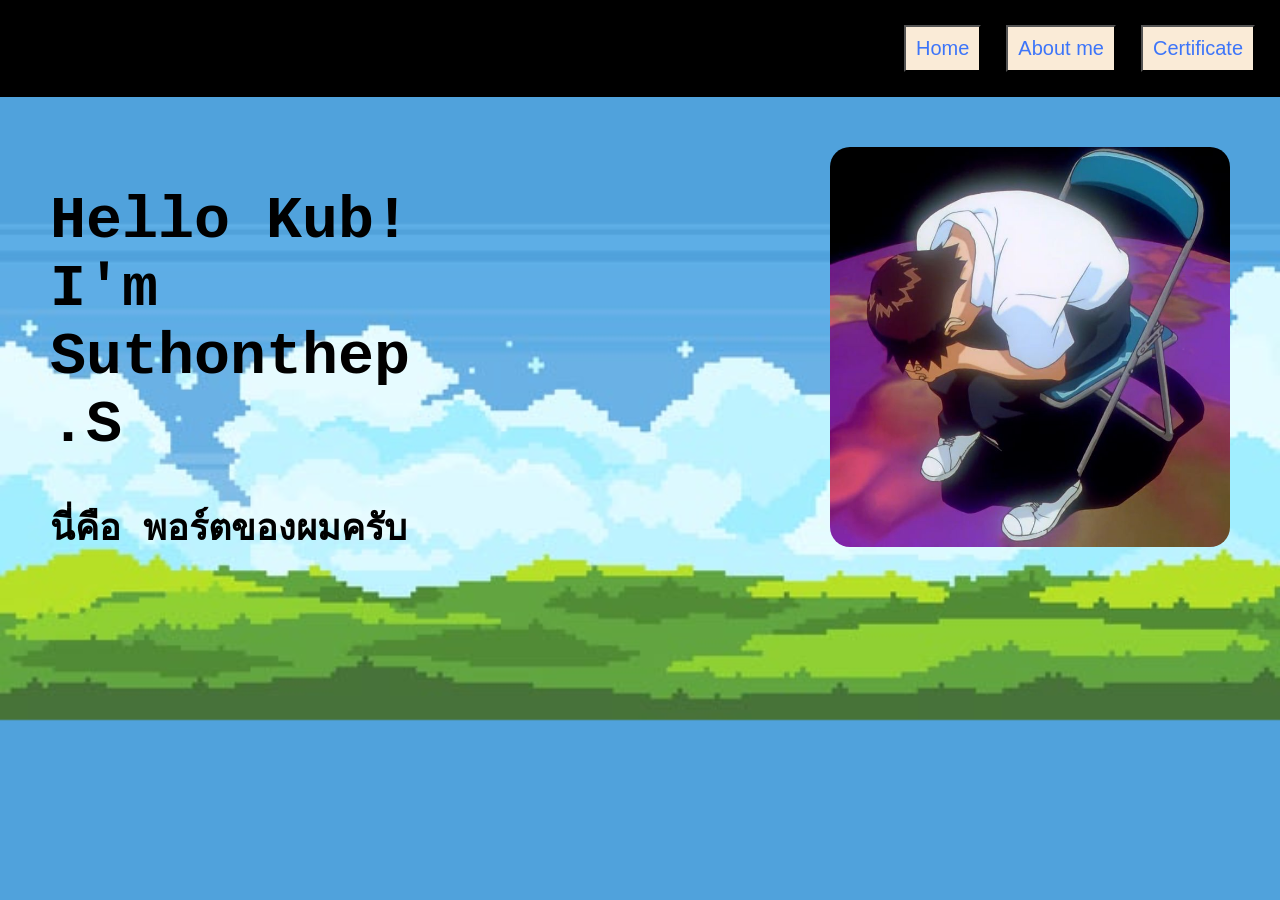
<file: index.html>
<!doctype html>
<html lang="en">
  <head>
    <meta charset="UTF-8" />
    <meta name="viewport" content="width=device-width, initial-scale=1.0" />
    <title>My portfio</title>
    <link rel="stylesheet" href="./css/stylr.css" />
  </head>
  <body>
    <div class="Box">
  
      <button id="btn-1" class="b1">Home</button>
      <button id="btn-2" class="b1">About me</button>
      <button id="btn-3" class="b1">Certificate</button>
    </div>

    <div class="containerPic">
      <div class="passage">
        <h1>
          Hello Kub!<br />
          I'm Suthonthep .S
        </h1>

        <p class="keyword">นี่คือ พอร์ตของผมครับ</p>
      </div>
      <img
        src="./img/Shibnji.jpg"
        alt="Shinji siting on chair"
        height="400px"
        style="border-radius: 20px"
      />
    </div>
    <script src="./js/js.js"></script>
  </body>
</html>
</file>
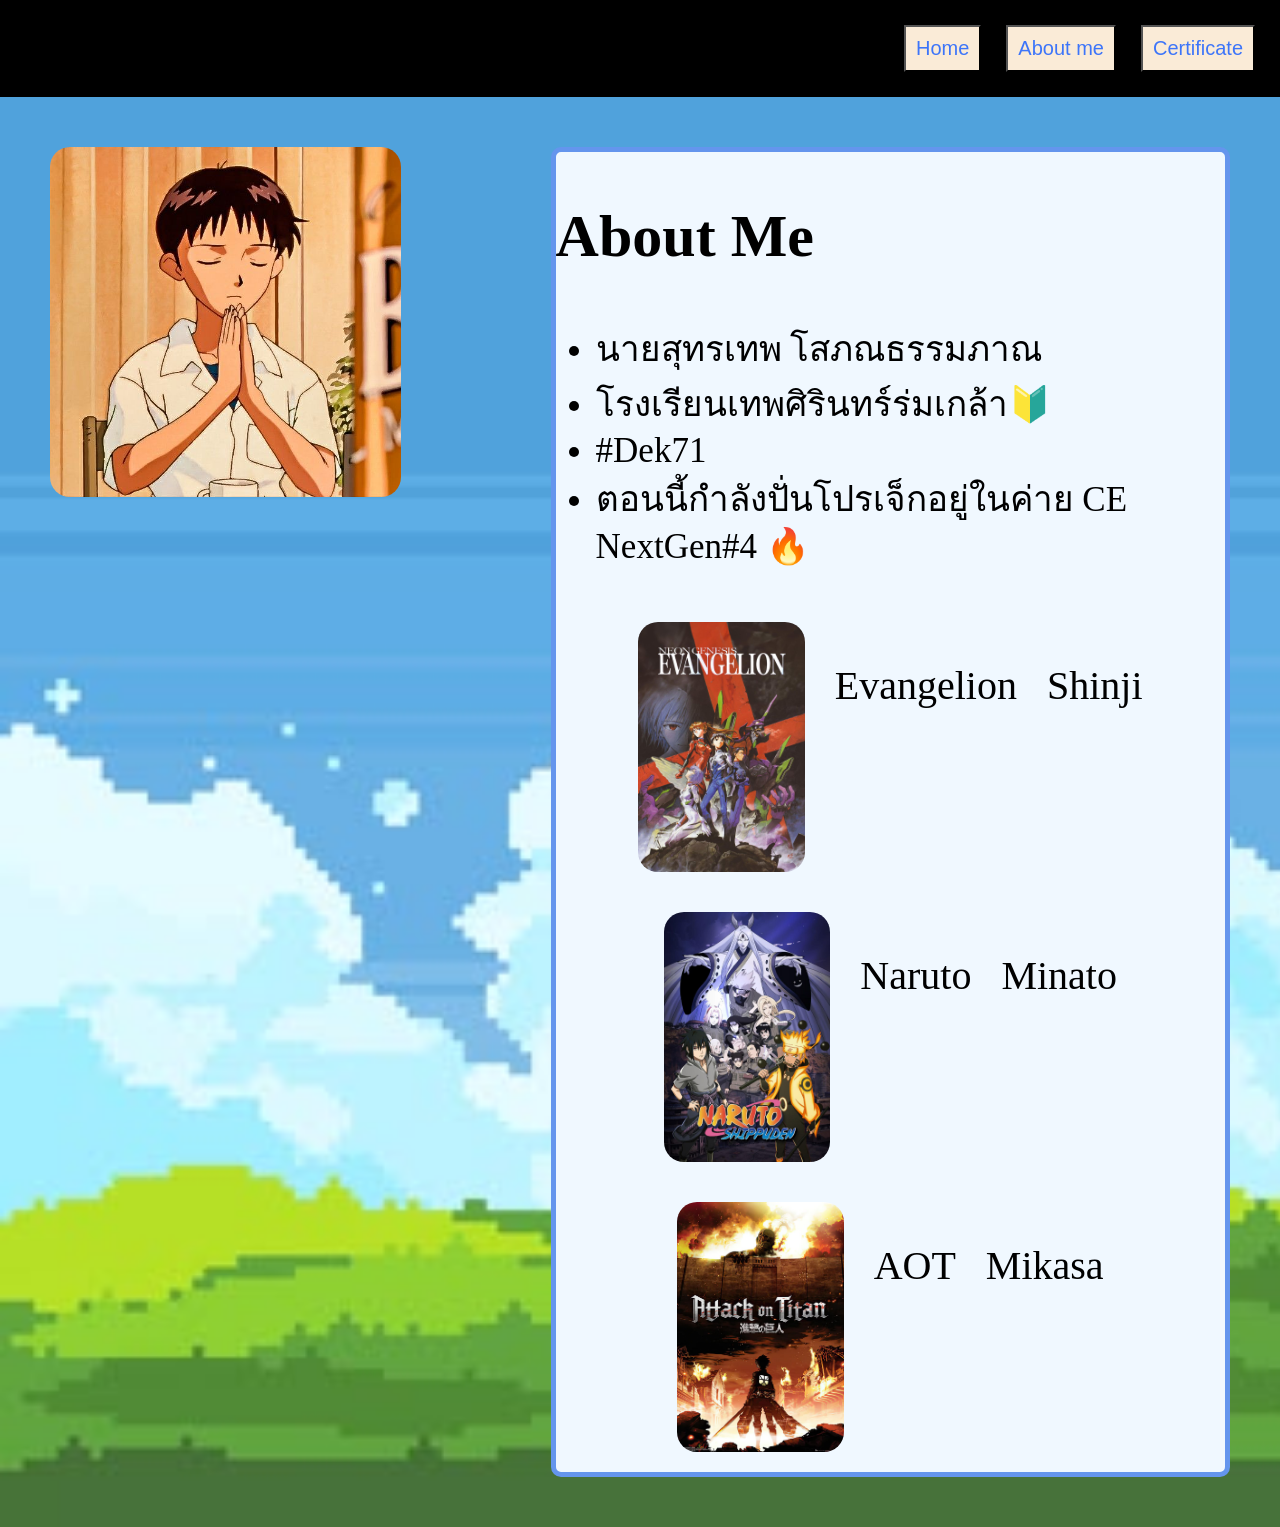
<file: page2.html>
<!doctype html>
<html lang="en">
  <head>
    <meta charset="UTF-8" />
    <meta name="viewport" content="width=device-width, initial-scale=1.0" />
    <title>Document</title>
    <link rel="stylesheet" href="./css/stylr.css" />
  </head>
  <body>
    <div class="Box">
  
      <button id="btn-1" class="b1">Home</button>
      <button id="btn-2" class="b1">About me</button>
      <button id="btn-3" class="b1">Certificate</button>
    </div>

    <div class="containerPic2">
      <img
        src="./img/Ikari.jpg"
        alt="Shinji"
        style="border-radius: 20px"
        height="350px"
      />

      <div class="text">
        <h2>About Me</h2> 
        <ul class="text2">
          <li>นายสุทรเทพ โสภณธรรมภาณ</li>
          <li>โรงเรียนเทพศิรินทร์ร่มเกล้า🔰</li>
          <li>#Dek71</li>
          <li>ตอนนี้กำลังปั่นโปรเจ็กอยู่ในค่าย CE NextGen#4 🔥</li>
        </ul>
        <div id = "Name"></div>
      </div>
    </div>
    <script src="./js/js.js"></script>
  </body>
</html>
</file>
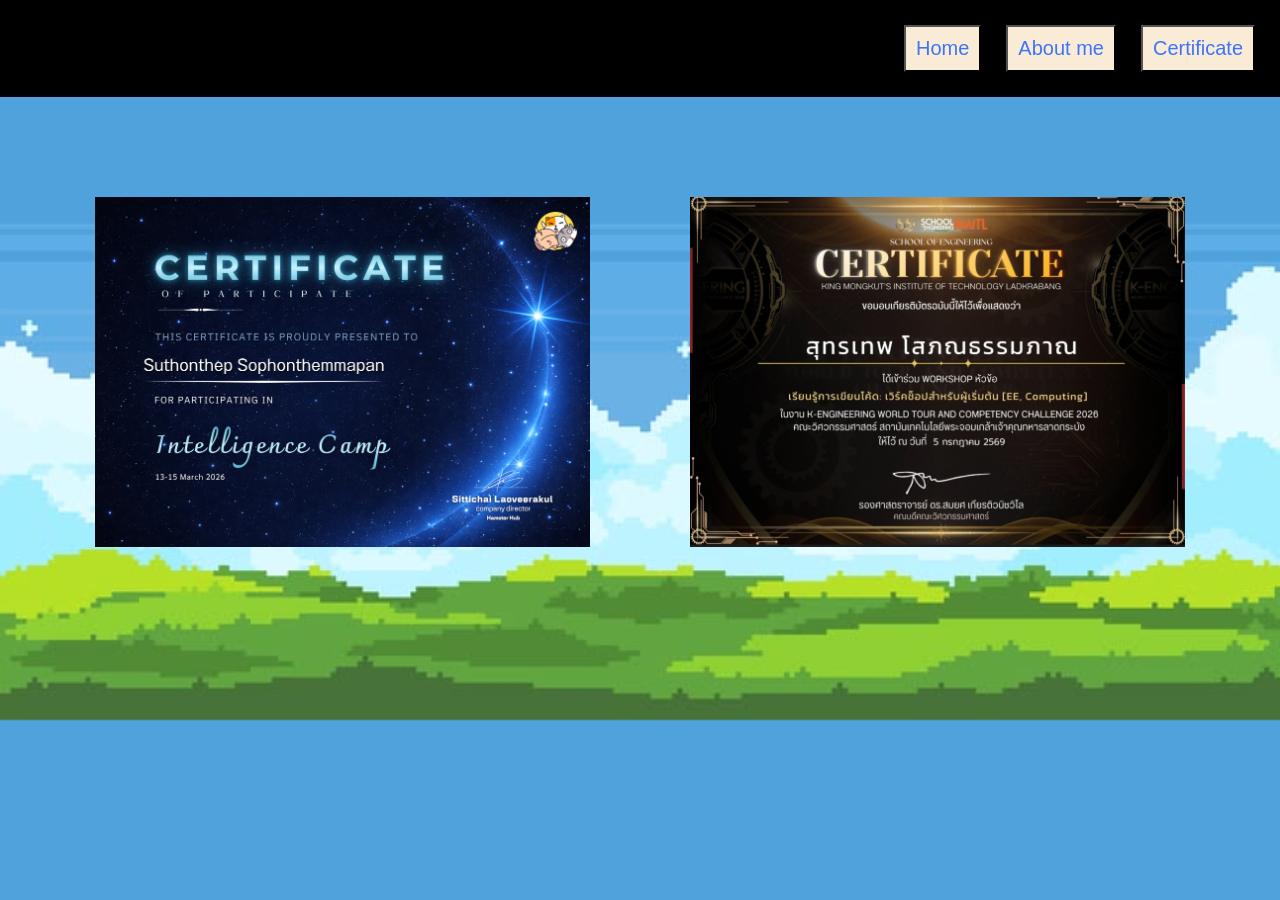
<file: page3.html>
<!doctype html>
<html lang="en">
  <head>
    <meta charset="UTF-8" />
    <meta name="viewport" content="width=device-width, initial-scale=1.0" />
    <title>Document</title>
    <link rel="stylesheet" href="./css/stylr.css" />
  </head>
  <body>
    <div class="Box">
      <button id="btn-1" class="b1">Home</button>
      <button id="btn-2" class="b1">About me</button>
      <button id="btn-3" class="b1">Certificate</button>
    </div>

    <div class="pic">
      <img src="./img/Untitled Design (1).jpg" alt="Cer." height="350"/>
      <img src="./img/Untitled Design.jpg" alt="Cer.2" height="350px"/>
    </div>
    <script src="./js/js.js"></script>
  </body>
</html>
</file>
<file: css/stylr.css>
body {
  margin: 0px;
  background-image: url("../img/Calming\ pixel\ art\ landscape\ 2545.jpg");
  background-size: cover;
}

.passage {
  font-size: 30px;
  font-family: "Courier New", Courier, monospace;
}

.Box {
  display: flex;
  justify-content: start;
  gap: 25px;
  padding-right: 20px;
  padding: 25px;
  justify-content: end;
  background-color: black;
  color: antiquewhite;
  font-size: 24px;
  font-family: "Franklin Gothic Medium", "Arial Narrow", Arial, sans-serif;
}

.b1 {
  color: rgb(61, 117, 249);
  background-color: antiquewhite;
  font-size: 20px;
  padding: 10px;
}

.keyword {
  font-weight: bold;
  font-size: 36px;
  font-family: "Courier New", Courier, monospace;
}

.boxp1 {
  font-size: 30px;
  padding: 30px;
  font-family: "Franklin Gothic Medium", "Arial Narrow", Arial, sans-serif;
}

.boxp {
  border: 5px;
  padding: 5px;
  margin: 5px;
  text-align: center;
  display: flex;
  gap: 25px;
}

.containerPic {
  display: flex;
  margin: 50px;
  gap: 400px;
}

.containerPic2 {
  display: flex;
  margin: 50px;
  gap: 150px;
}

.text {
  border: 5px cornflowerblue solid;
  border-radius: 10px;
  background-color: aliceblue;
  font-size: 40px;
}

.text2 {
  font-size: 35px;
}

.pic{
  display: flex;
  gap: 100px;
  justify-content: center;
  padding: 50px;
  margin: 50px;
}

.Fav-anime-img{
  height: 250px;
  border-radius: 20px;
}

.GGG{
  padding: 20px;
  display: flex;
  justify-content: center;
  gap: 30px;
}
</file>
